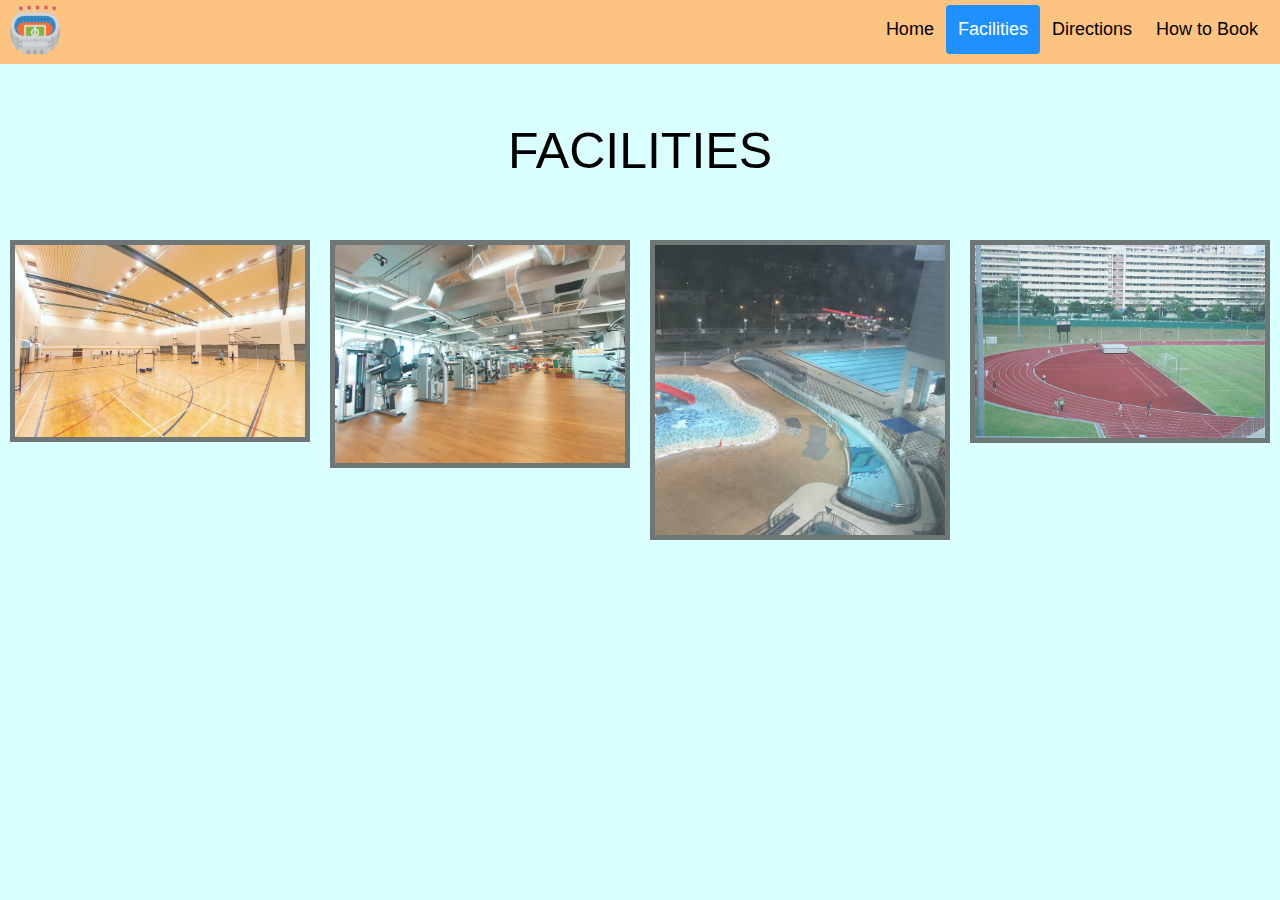
<file: page2.html>
<!DOCTYPE html>
<html>
<head>
    <meta name="viewport" content="width=device-width, initial-scale=1">
    <link rel="stylesheet" href="main.css">
</head>
<body>
<br>
<div id="navbar">
    <img src="stadium.png" id="logo" style="border:0; width: 50px; height: 50px;">
    <div id="navbar-right">
      <a href="index.html">Home</a>
      <a class="active" href="page2.html">Facilities</a>
      <a href="page3.html">Directions</a>
      <a href="page4.html">How to Book</a>
    </div>
  </div>


  <button onclick="topFunction()" id="myBtn" title="Go to top">Top</button>
  
  <script>
  //Get the button
  var mybutton = document.getElementById("myBtn");
  
  // When the user scrolls down 20px from the top of the document, show the button
  window.onscroll = function() {scrollFunction()};
  
  function scrollFunction() {
    if (document.body.scrollTop > 20 || document.documentElement.scrollTop > 20) {
      mybutton.style.display = "block";
    } else {
      mybutton.style.display = "none";
    }
  }
  
  // When the user clicks on the button, scroll to the top of the document
  function topFunction() {
    document.body.scrollTop = 0;
    document.documentElement.scrollTop = 0;
  }
  </script>

  <br>
  <br>
  <br>
  <p style="text-align:center; font-size: 50px;">FACILITIES</p>
  <!-- The four columns -->
  <div class="row">
    <div class="column2">
      <img src="badminton court.jpg" alt="With 12 Badminton Courts, there is always space for you to play" style="width:100%" onclick="myFunction(this);">
    </div>
    <div class="column2">
      <img src="Jurong West ActiveSG Gym1.jpg" alt="With ample equipment, space and a good community, there is always the motivation to workout." style="width:100%" onclick="myFunction(this);">
    </div>
    <div class="column2">
      <img src="jurong-west-swimming.jpg" alt="With multiple swimming pools to cater to all age groups, it is the perfect spot for a family outing." style="width:100%" onclick="myFunction(this);">
    </div>
    <div class="column2">
      <img src="track and field.jpg" alt="A full size olympic track and field. A perfect place for you to go for your evening runs." style="width:100%" onclick="myFunction(this);">
    </div>
  </div>
  
  <div class="container2">
    <span onclick="this.parentElement.style.display='none'" class="closebtn">&times;</span>
    <img id="expandedImg" style="width:60%;" class="center">
    <div id="imgtext"></div>
  </div>

  <script>
    function myFunction(imgs) {
      var expandImg = document.getElementById("expandedImg");
      var imgText = document.getElementById("imgtext");
      expandImg.src = imgs.src;
      imgText.innerHTML = imgs.alt;
      expandImg.parentElement.style.display = "block";
    }
    </script>

  </div>

    </body>
</html>
</file>
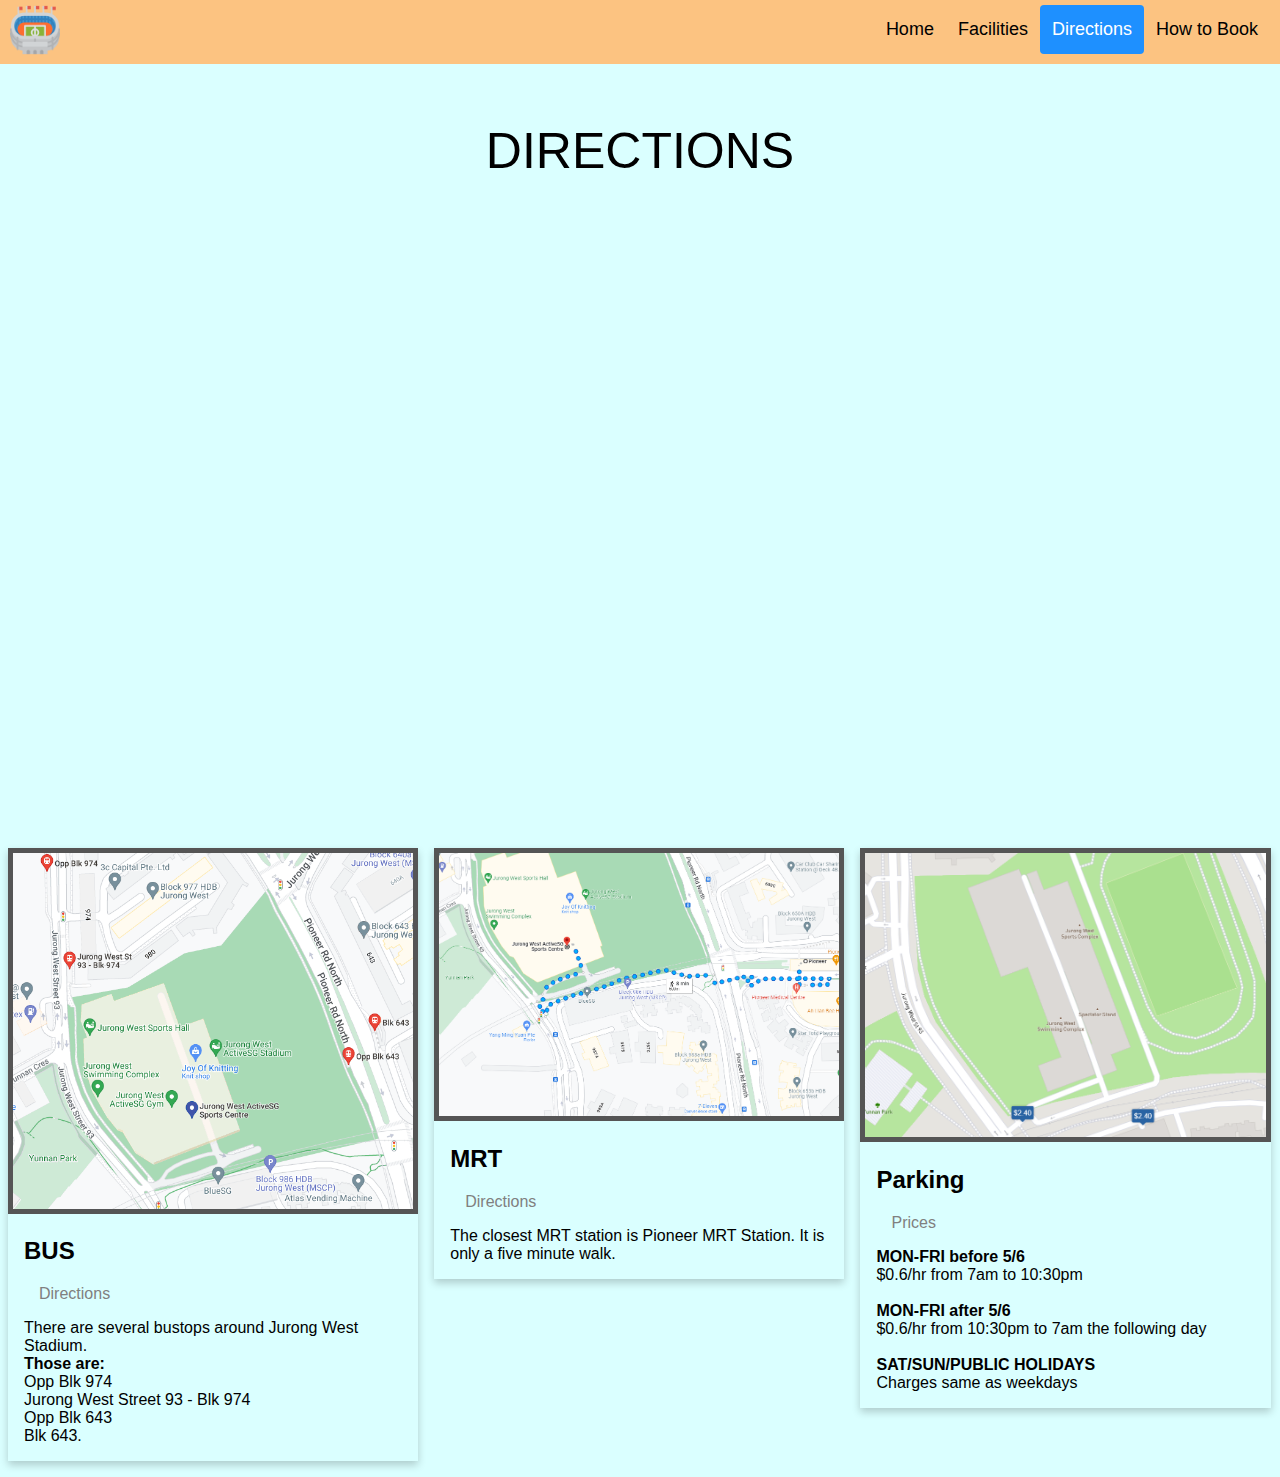
<file: page3.html>
<!DOCTYPE html>
<html>
<head>
    <link rel="stylesheet" href="main.css">
</head>
<body>
<br>
<div id="navbar">
    <img src="stadium.png" id="logo" style="border:0; width: 50px; height: 50px;">
    <div id="navbar-right">
      <a href="index.html">Home</a>
      <a href="page2.html">Facilities</a>
      <a class="active" href="page3.html">Directions</a>
      <a href="page4.html">How to Book</a>
    </div>
  </div>


  
  <button onclick="topFunction()" id="myBtn" title="Go to top">Top</button>
  
  <script>
  //Get the button
  var mybutton = document.getElementById("myBtn");
  
  // When the user scrolls down 20px from the top of the document, show the button
  window.onscroll = function() {scrollFunction()};
  
  function scrollFunction() {
    if (document.body.scrollTop > 20 || document.documentElement.scrollTop > 20) {
      mybutton.style.display = "block";
    } else {
      mybutton.style.display = "none";
    }
  }
  
  // When the user clicks on the button, scroll to the top of the document
  function topFunction() {
    document.body.scrollTop = 0;
    document.documentElement.scrollTop = 0;
  }
  </script>
<br><br><br>
<p style="text-align:center; font-size: 50px;">DIRECTIONS</p>
  <iframe src="https://www.google.com/maps/embed?pb=!1m14!1m8!1m3!1d15954.923130353933!2d103.6941925!3d1.3378059!3m2!1i1024!2i768!4f13.1!3m3!1m2!1s0x0%3A0xd375d9c4ac268de2!2sJurong%20West%20ActiveSG%20Sports%20Centre!5e0!3m2!1sen!2ssg!4v1649407682311!5m2!1sen!2ssg" width="1000" height="600" style="border:0;" allowfullscreen="" loading="lazy" referrerpolicy="no-referrer-when-downgrade" class="center"></iframe>
  <br>
  <div class="row">
    <div class="column">
      <div class="card">
        <img src="busstop.png" alt="Bus Stops" style="width:100%">
        <div class="container">
          <h2>BUS</h2>
          <p class="title">Directions</p>
          <p>There are several bustops around Jurong West Stadium. <br> <b>Those are:</b><br>Opp Blk 974 <br>Jurong West Street 93 - Blk 974 <br>Opp Blk 643 <br>Blk 643. </p>
        </div>
      </div>
    </div>
  
    <div class="column">
      <div class="card">
        <img src="mrt.png" alt="MRT" style="width:100%">
        <div class="container">
          <h2>MRT</h2>
          <p class="title">Directions</p>
          <p>The closest MRT station is Pioneer MRT Station. It is only a five minute walk.</p>
        </div>
      </div>
    </div>
    
    <div class="column">
      <div class="card">
        <img src="carpark.png" alt="carpark" style="width:100%">
        <div class="container">
          <h2>Parking</h2>
          <p class="title">Prices</p>
          <p><b>MON-FRI before 5/6</b><br>$0.6/hr from 7am to 10:30pm<br><br><b>MON-FRI after 5/6</b><br>$0.6/hr from 10:30pm to 7am the following day<br><br><b>SAT/SUN/PUBLIC HOLIDAYS</b><br>Charges same as weekdays</p>
        </div>
      </div>
    </div>
  </div>
  

</body>
</html>
</file>
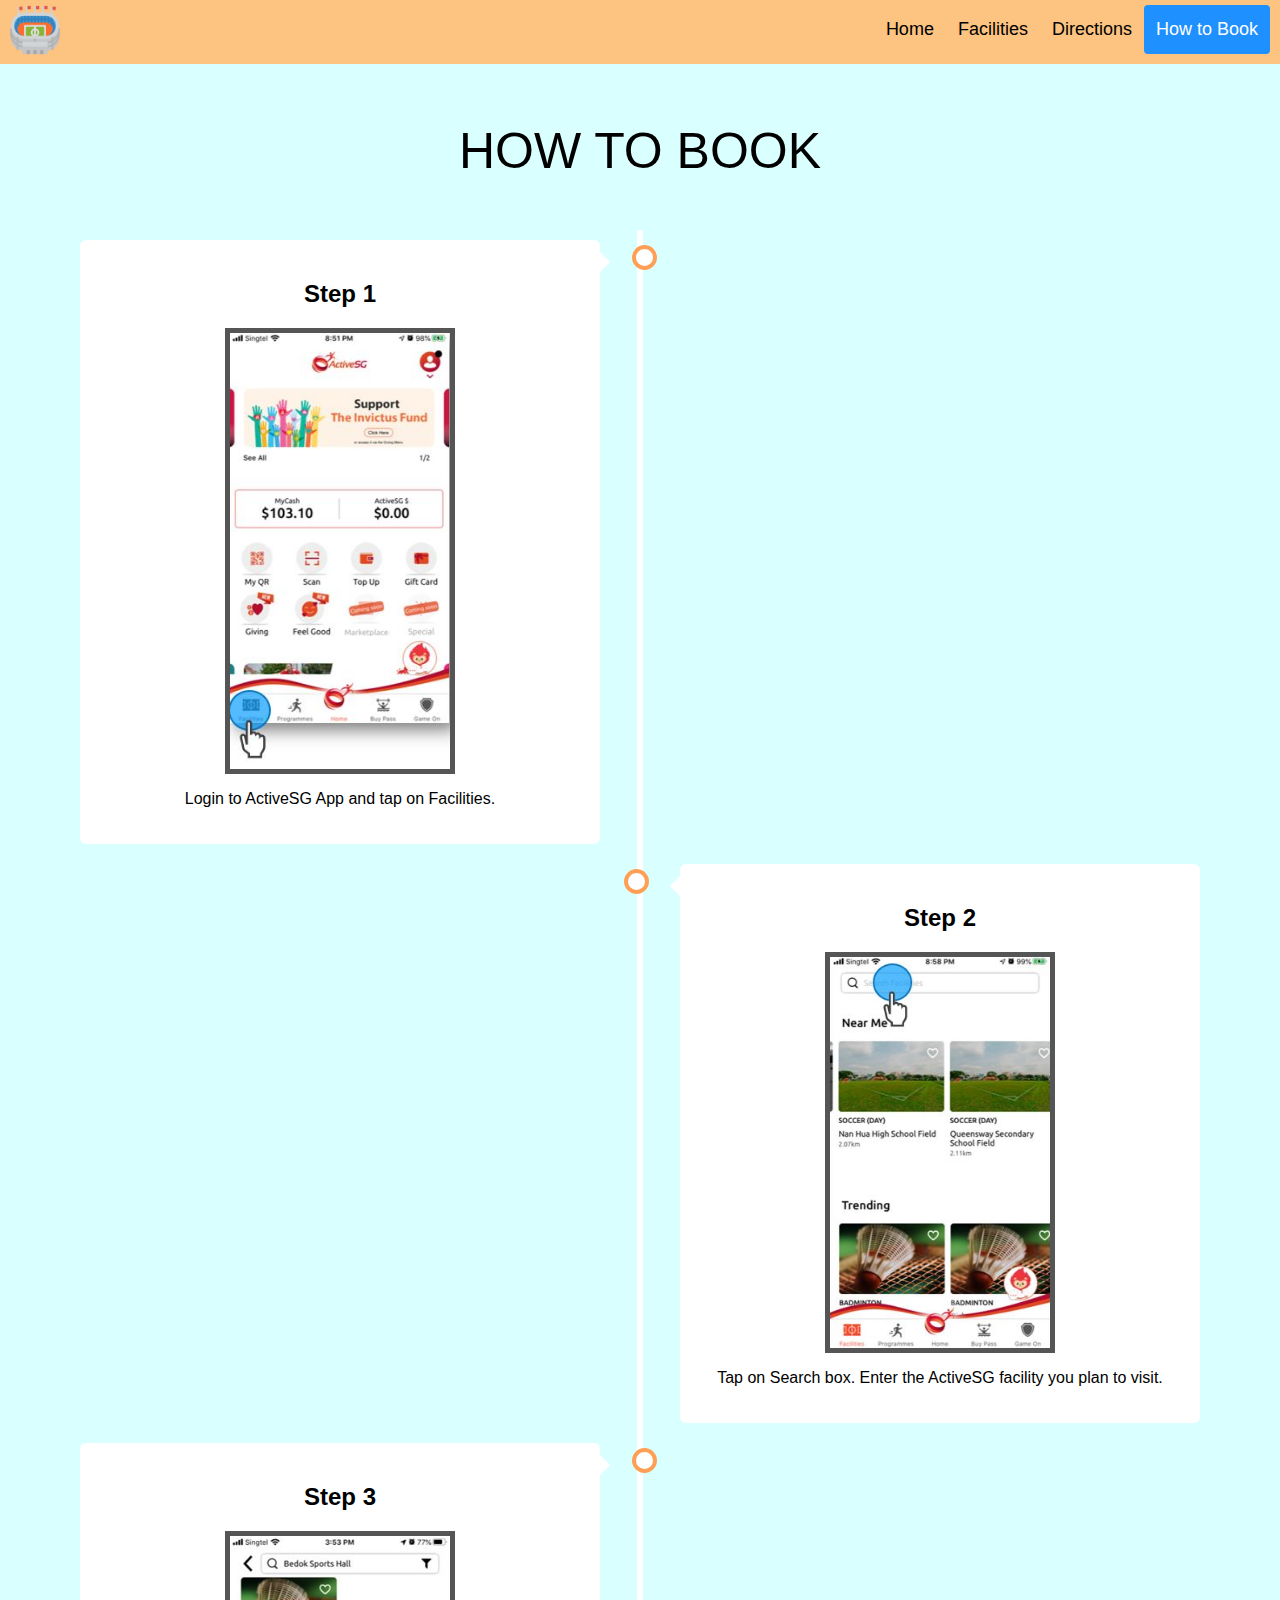
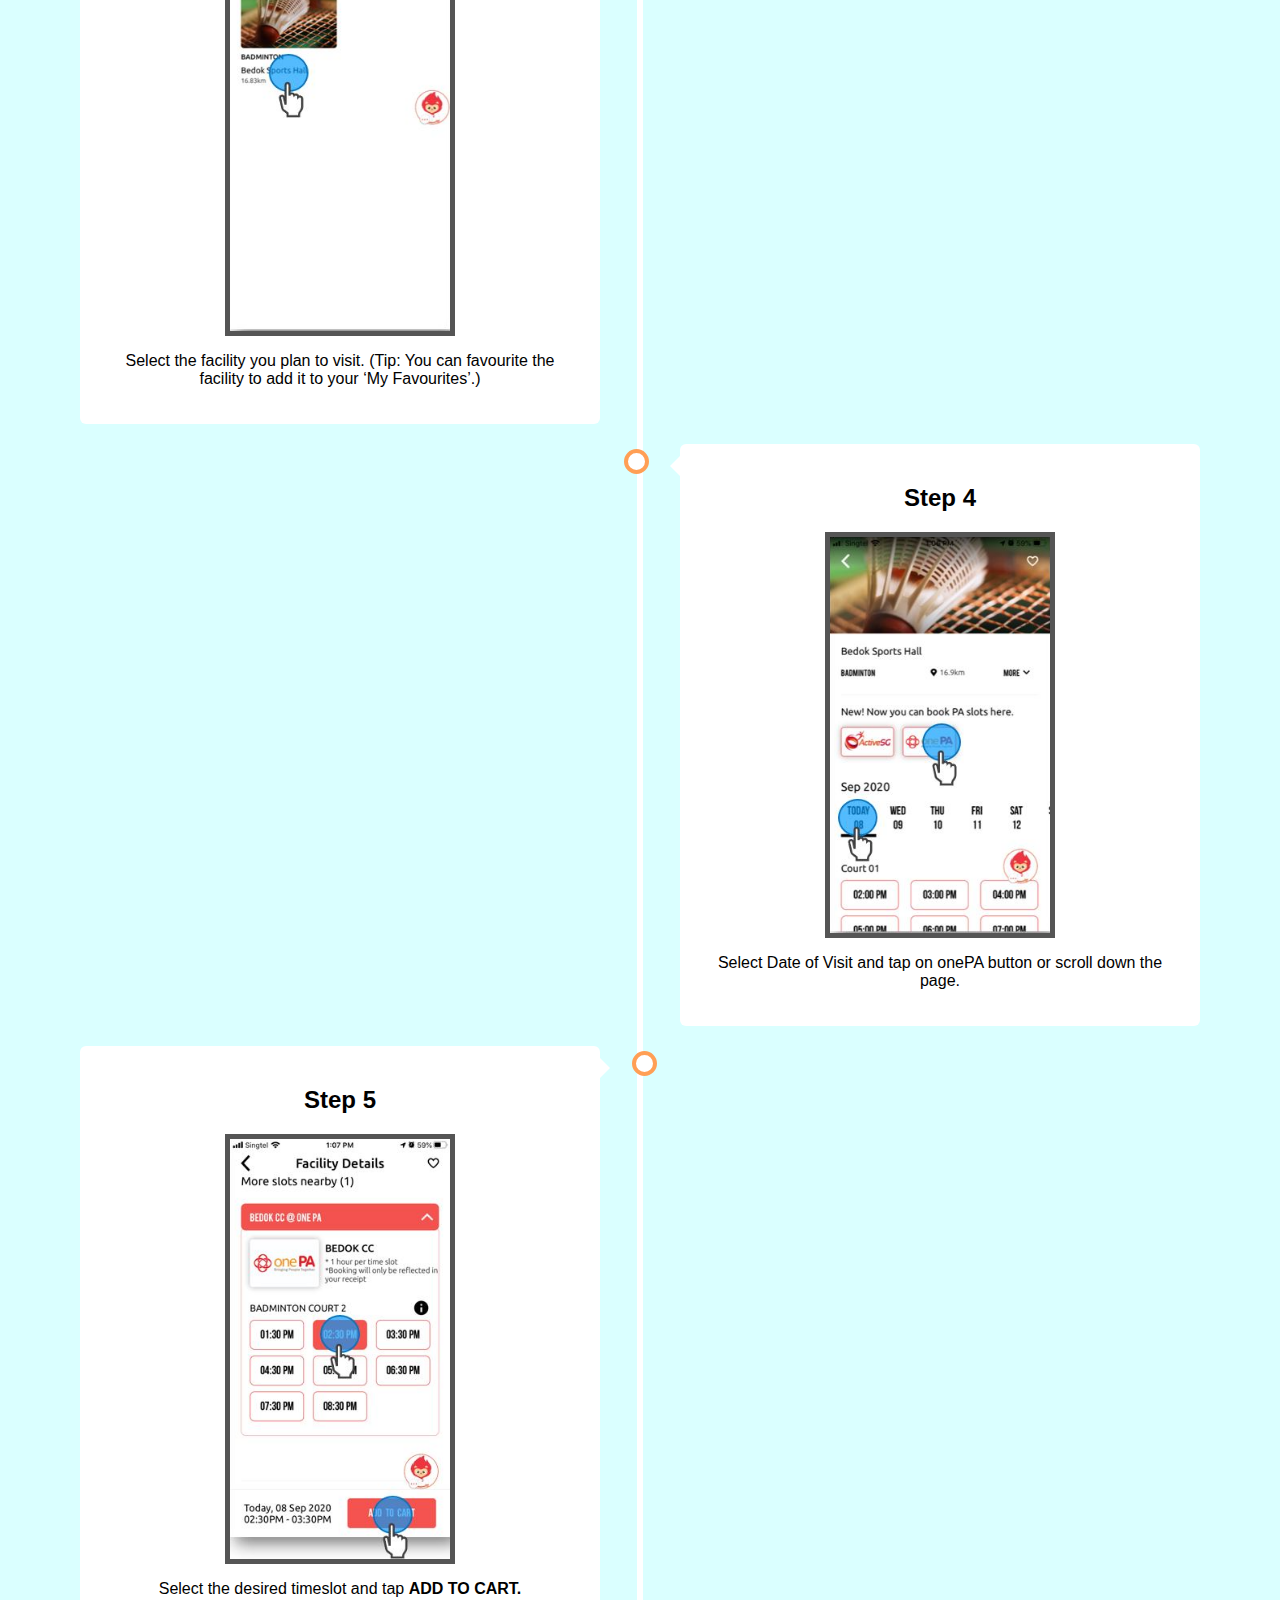
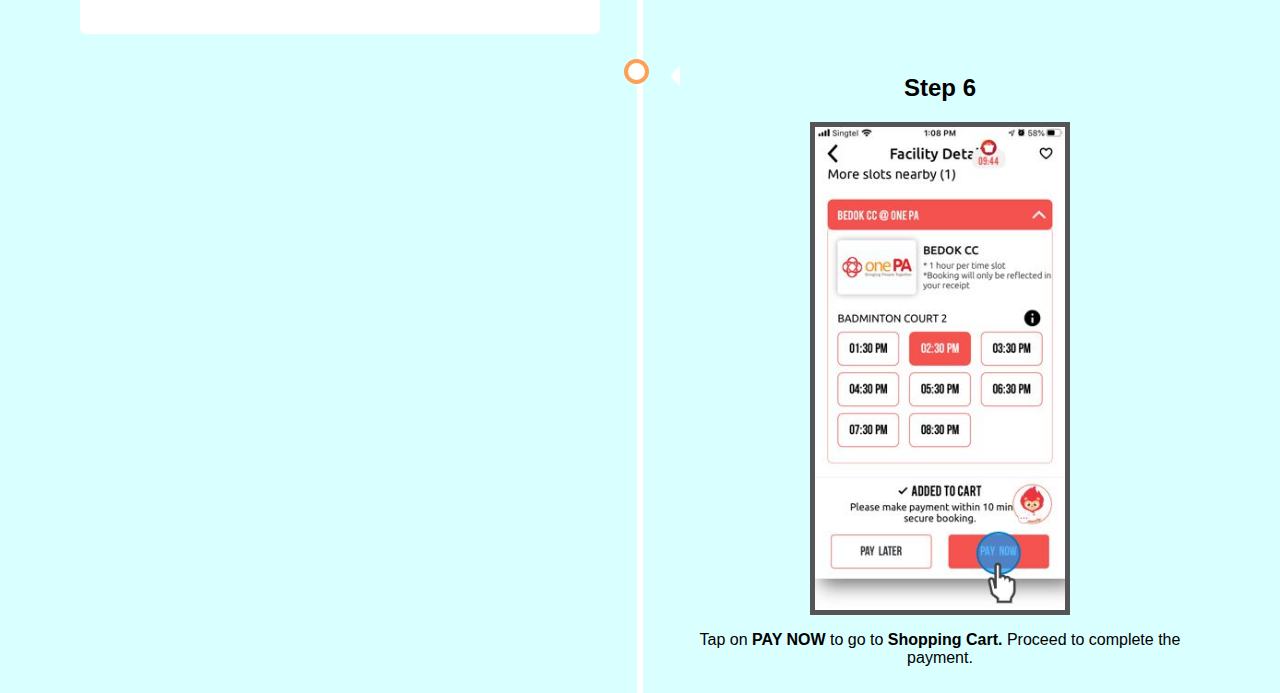
<file: page4.html>
<!DOCTYPE html>
<html>
<head>
    <link rel="stylesheet" href="main.css">
</head>
<body>


<br>
<div id="navbar">
    <img src="stadium.png" id="logo" style="border:0; width: 50px; height: 50px;">
    <div id="navbar-right">
      <a href="index.html">Home</a>
      <a href="page2.html">Facilities</a>
      <a href="page3.html">Directions</a>
      <a class="active" href="page4.html">How to Book</a>
    </div>
  </div>
  
  <button onclick="topFunction()" id="myBtn" title="Go to top">Top</button>
  
  <script>
  //Get the button
  var mybutton = document.getElementById("myBtn");
  
  // When the user scrolls down 20px from the top of the document, show the button
  window.onscroll = function() {scrollFunction()};
  
  function scrollFunction() {
    if (document.body.scrollTop > 20 || document.documentElement.scrollTop > 20) {
      mybutton.style.display = "block";
    } else {
      mybutton.style.display = "none";
    }
  }
  
  // When the user clicks on the button, scroll to the top of the document
  function topFunction() {
    document.body.scrollTop = 0;
    document.documentElement.scrollTop = 0;
  }
  </script>
  <br><br><br>
  <p style="text-align:center; font-size: 50px;">HOW TO BOOK</p>

<div class="timeline">
    <div class="container4 left">
      <div class="content4">
        <h2 style="text-align:center;">Step 1</h2>
        <img src="step1.png" alt="Step1" style="width:50%; height: 50%;" class="center">
        <p style="text-align:center;">Login to ActiveSG App and tap on Facilities.</p>
      </div>
    </div>
    <div class="container4 right">
      <div class="content4">
        <h2 style="text-align:center;">Step 2</h2>
        <img src="step2.png" alt="Step2" style="width:50%; height: 50%;" class="center">
        <p style="text-align:center;">Tap on Search box. Enter the ActiveSG facility you plan to visit.</p>
        </div>
    </div>
    <div class="container4 left">
      <div class="content4">
        <h2 style="text-align:center;">Step 3</h2>
        <img src="step3.png" alt="Step3" style="width:50%; height: 50%;" class="center">
        <p style="text-align:center;">Select the facility you plan to visit. (Tip: You can favourite the facility to add it to your ‘My Favourites’.)</p>
        </div>
    </div>
    <div class="container4 right">
      <div class="content4">
        <h2 style="text-align:center;">Step 4</h2>
        <img src="step5.png" alt="Step4" style="width:50%; height: 50%;" class="center">
        <p style="text-align:center;">Select Date of Visit and tap on onePA button or scroll down the page.</p>
        </div>
    </div>
    <div class="container4 left">
      <div class="content4">
        <h2 style="text-align:center;">Step 5</h2>
        <img src="step6.png" alt="Step5" style="width:50%; height: 50%;" class="center">
        <p style="text-align:center;">Select the desired timeslot and tap <b>ADD TO CART.</b></p>
        </div>
    </div>
    <div class="container4 right">
        <h2 style="text-align:center;">Step 6</h2>
        <img src="step7.png" alt="Step6" style="width:50%; height: 50%;" class="center">
        <p style="text-align:center;">Tap on <b>PAY NOW</b> to go to <b>Shopping Cart.</b> Proceed to complete the payment.</p>
        </div>
    </div>
  </div>

    </body>
</html>
</file>
<file: main.css>
* {box-sizing: border-box;}


body, html {
    height: 100%;
    margin: 0;
    font-family: Arial, Helvetica, sans-serif;
    background-color: rgb(218, 255, 255);
  }

  #navbar {
    overflow: hidden;
    background-color:rgb(252, 195, 129);
    padding: 5px 10px;
    transition: 0.4s;
    position: fixed;
    width: 100%;
    top: 0;
    z-index: 99;
  }
  
  #navbar a {
    float: left;
    color: black;
    text-align: center;
    padding: 12px;
    text-decoration: none;
    font-size: 18px; 
    line-height: 25px;
    border-radius: 4px;
  }
  
  #navbar #logo {
    font-size: 35px;
    font-weight: bold;
    transition: 0.4s;
  }
  
  #navbar a:hover {
    background-color: rgb(168, 240, 250);
    color: black;
    font-weight: bold;
  }
  
  #navbar a.active {
    background-color: dodgerblue;
    color: white;
  }
  
  #navbar-right {
    float: right;
  }
  
  @media screen and (max-width: 580px) {
    #navbar {
      padding: 20px 10px !important;
    }
    #navbar a {
      float: none;
      display: block;
      text-align: left;
    }
    #navbar-right {
      float: none;
    }
  }
  
  .main {
    padding: 16px;
    margin-top: 30px;
    height: 1500px; 
  }
  
  * {
    box-sizing: border-box;
  }
  
  .bg-image {
    background-image: url("Jurong_West_Stadium\ Background.jpg");
    
    filter: blur(8px);
    -webkit-filter: blur(8px);
    
    height: 100%; 
    
    background-position: center;
    background-repeat: no-repeat;
    background-size: cover;
  }

  .bg-text {
    background-color: rgb(0,0,0); 
    background-color: rgba(0,0,0, 0.4); 
    color: white;
    font-weight: bold;
    border: 3px solid #f1f1f1;
    top: 50%;
    left: 50%;
    transform: translate(-50%, -50%);
    z-index: 2;
    width: 60%;
    padding: 20px;
    text-align: center;
    position: absolute;
  }

  .information-text {
      text-align: center;
      color: rgb(0, 0, 0);
      text-align: center;
      font-size: 30px;
  }

  .center {
    display: block;
    margin-left: auto;
    margin-right: auto;
  }

  html {
    box-sizing: border-box;
  }
  
  *, *:before, *:after {
    box-sizing: inherit;
  }
  
  .column {
    float: left;
    width: 33.3%;
    margin-bottom: 16px;
    padding: 0 8px;
  }
  
  @media screen and (max-width: 650px) {
    .column {
      width: 100%;
      display: block;
    }
  }
  
  .card {
    box-shadow: 0 4px 8px 0 rgba(0, 0, 0, 0.2);
  }
  
  .container {
    padding: 0 16px;
  }
  
  .container::after, .row::after {
    content: "";
    clear: both;
    display: table;
  }
  
  .title {
    color: grey;
    padding-left: 15px;
  }
  
  .button {
    border: none;
    outline: 0;
    display: inline-block;
    padding: 8px;
    color: white;
    background-color: #000;
    text-align: center;
    cursor: pointer;
    width: 100%;
  }
  
  .button:hover {
    background-color: #555;
  }

  img {
    border: 5px solid #555;
  }


/* The grid: Four equal columns that floats next to each other */
.column2 {
    float: left;
    width: 25%;
    padding: 10px;
  }
  
  /* Style the images inside the grid */
  .column2 img {
    opacity: 0.8; 
    cursor: pointer; 
  }
  
  .column2 img:hover {
    opacity: 1;
  }
  
  /* Clear floats after the columns */
  .row:after {
    content: "";
    display: table;
    clear: both;
  }
  
  /* The expanding image container */
  .container2 {
    position: relative;
    display: none;
  }
  
  /* Expanding image text */
  #imgtext {
    position: absolute;
    top: 15px;
    left: 400px;
    color: white;
    font-size: 20px;
    background-color: black;
    padding-left: 40px;
    padding-right: 40px;
    padding-top: 40px;
    padding-bottom: 40px;
  }
  
  /* Closable button inside the expanded image */
  .closebtn {
    position: absolute;
    top: 10px;
    right: 15px;
    color: white;
    font-size: 35px;
    cursor: pointer;
  }
  
/* The actual timeline (the vertical ruler) */
.timeline {
    position: relative;
    max-width: 1200px;
    margin: 0 auto;
  }
  
  /* The actual timeline (the vertical ruler) */
  .timeline::after {
    content: '';
    position: absolute;
    width: 6px;
    background-color: white;
    top: 0;
    bottom: 0;
    left: 50%;
    margin-left: -3px;
  }
  
  /* Container around content */
  .container4 {
    padding: 10px 40px;
    position: relative;
    background-color: inherit;
    width: 50%;
  }
  
  /* The circles on the timeline */
  .container4::after {
    content: '';
    position: absolute;
    width: 25px;
    height: 25px;
    right: -17px;
    background-color: white;
    border: 4px solid #FF9F55;
    top: 15px;
    border-radius: 50%;
    z-index: 1;
  }
  
  /* Place the container to the left */
  .left {
    left: 0;
  }
  
  /* Place the container to the right */
  .right {
    left: 50%;
  }
  
  /* Add arrows to the left container (pointing right) */
  .left::before {
    content: " ";
    height: 0;
    position: absolute;
    top: 22px;
    width: 0;
    z-index: 1;
    right: 30px;
    border: medium solid white;
    border-width: 10px 0 10px 10px;
    border-color: transparent transparent transparent white;
  }
  
  /* Add arrows to the right container (pointing left) */
  .right::before {
    content: " ";
    height: 0;
    position: absolute;
    top: 22px;
    width: 0;
    z-index: 1;
    left: 30px;
    border: medium solid white;
    border-width: 10px 10px 10px 0;
    border-color: transparent white transparent transparent;
  }
  
  /* Fix the circle for containers on the right side */
  .right::after {
    left: -16px;
  }
  
  /* The actual content */
  .content4 {
    padding: 20px 30px;
    background-color: white;
    position: relative;
    border-radius: 6px;
  }
  
  /* Media queries - Responsive timeline on screens less than 600px wide */
  @media screen and (max-width: 600px) {
    /* Place the timelime to the left */
    .timeline::after {
    left: 31px;
    }
    
    /* Full-width containers */
    .container4 {
    width: 100%;
    padding-left: 70px;
    padding-right: 25px;
    }
    
    /* Make sure that all arrows are pointing leftwards */
    .container4::before {
    left: 60px;
    border: medium solid white;
    border-width: 10px 10px 10px 0;
    border-color: transparent white transparent transparent;
    }
  
    /* Make sure all circles are at the same spot */
    .left::after, .right::after {
    left: 15px;
    }
    
    /* Make all right containers behave like the left ones */
    .right {
    left: 0%;
    }
  }
  
#myBtn {
    display: none;
    position: fixed;
    bottom: 20px;
    right: 30px;
    z-index: 99;
    font-size: 18px;
    border: none;
    outline: none;
    background-color: rgb(252, 195, 129);
    color: rgb(0, 0, 0);
    cursor: pointer;
    padding: 15px;
    border-radius: 4px;
  }
  
  #myBtn:hover {
    background-color: #555;
  }
</file>
